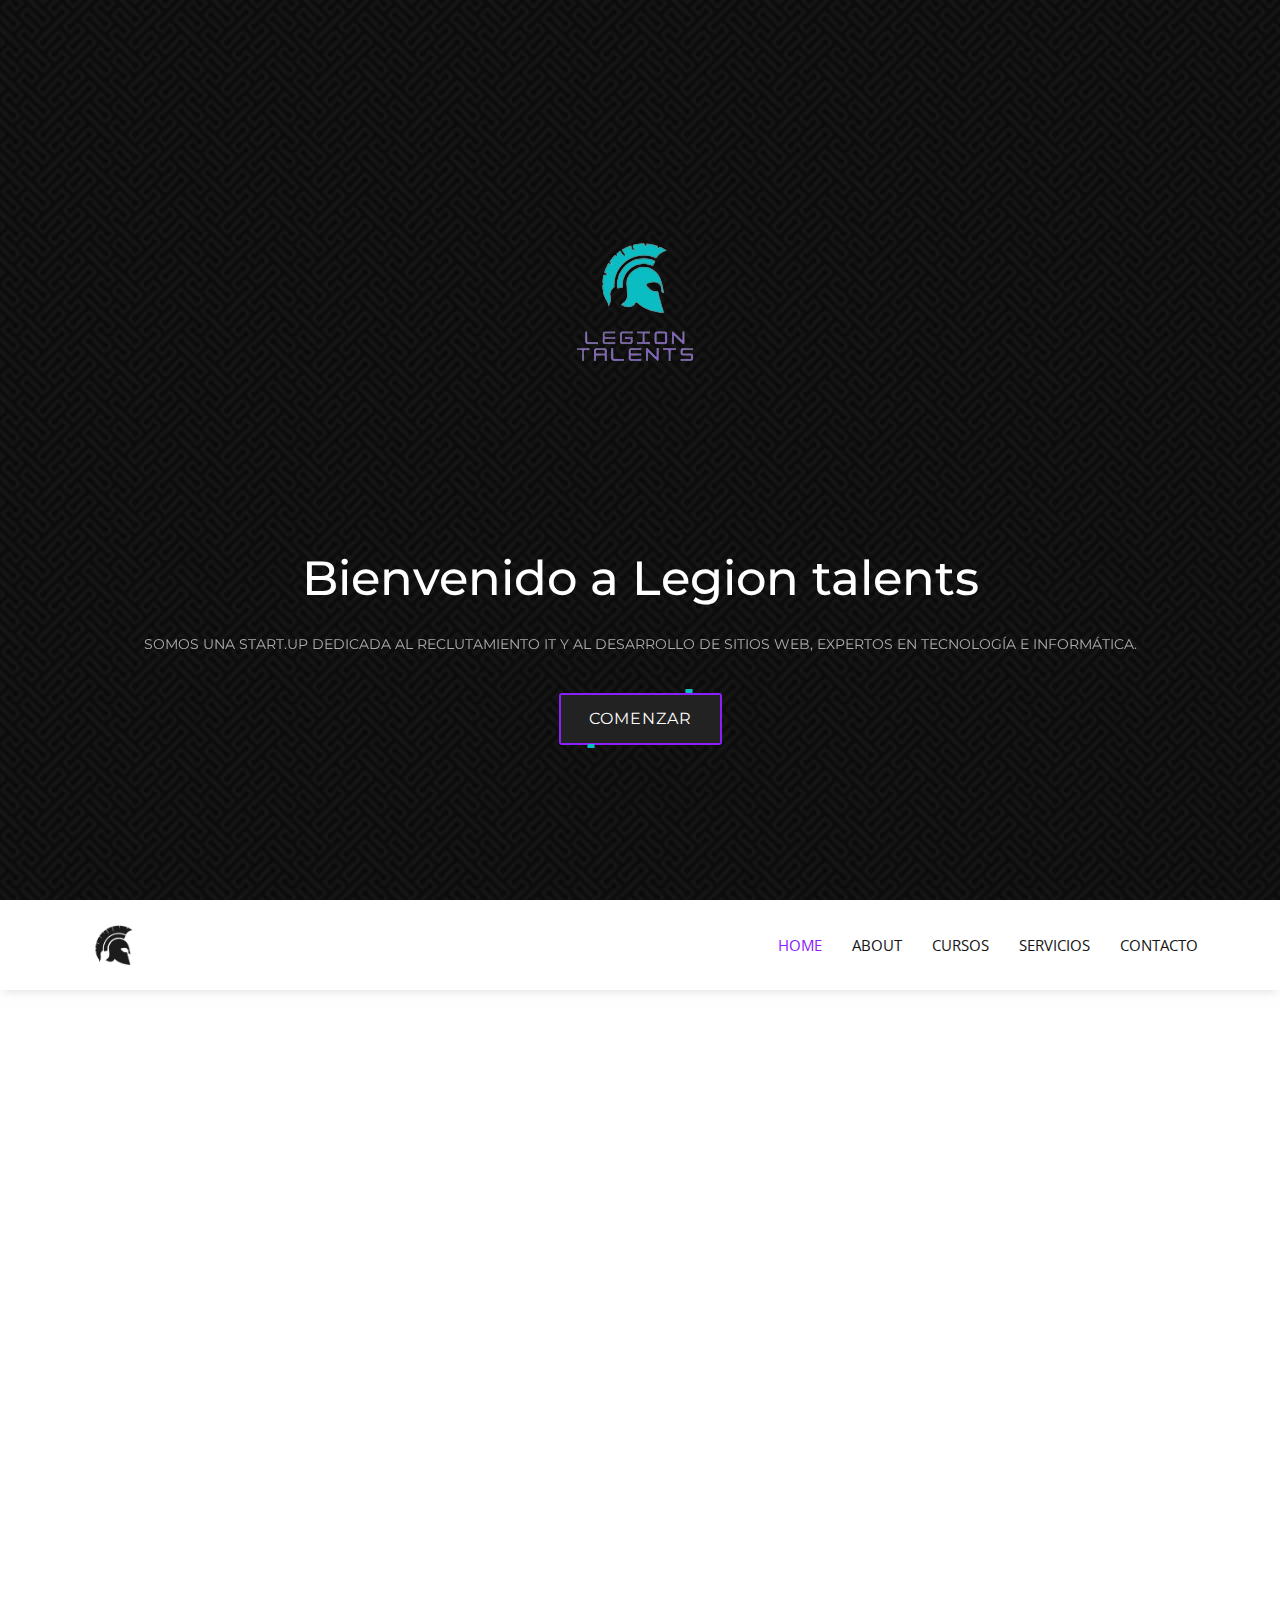
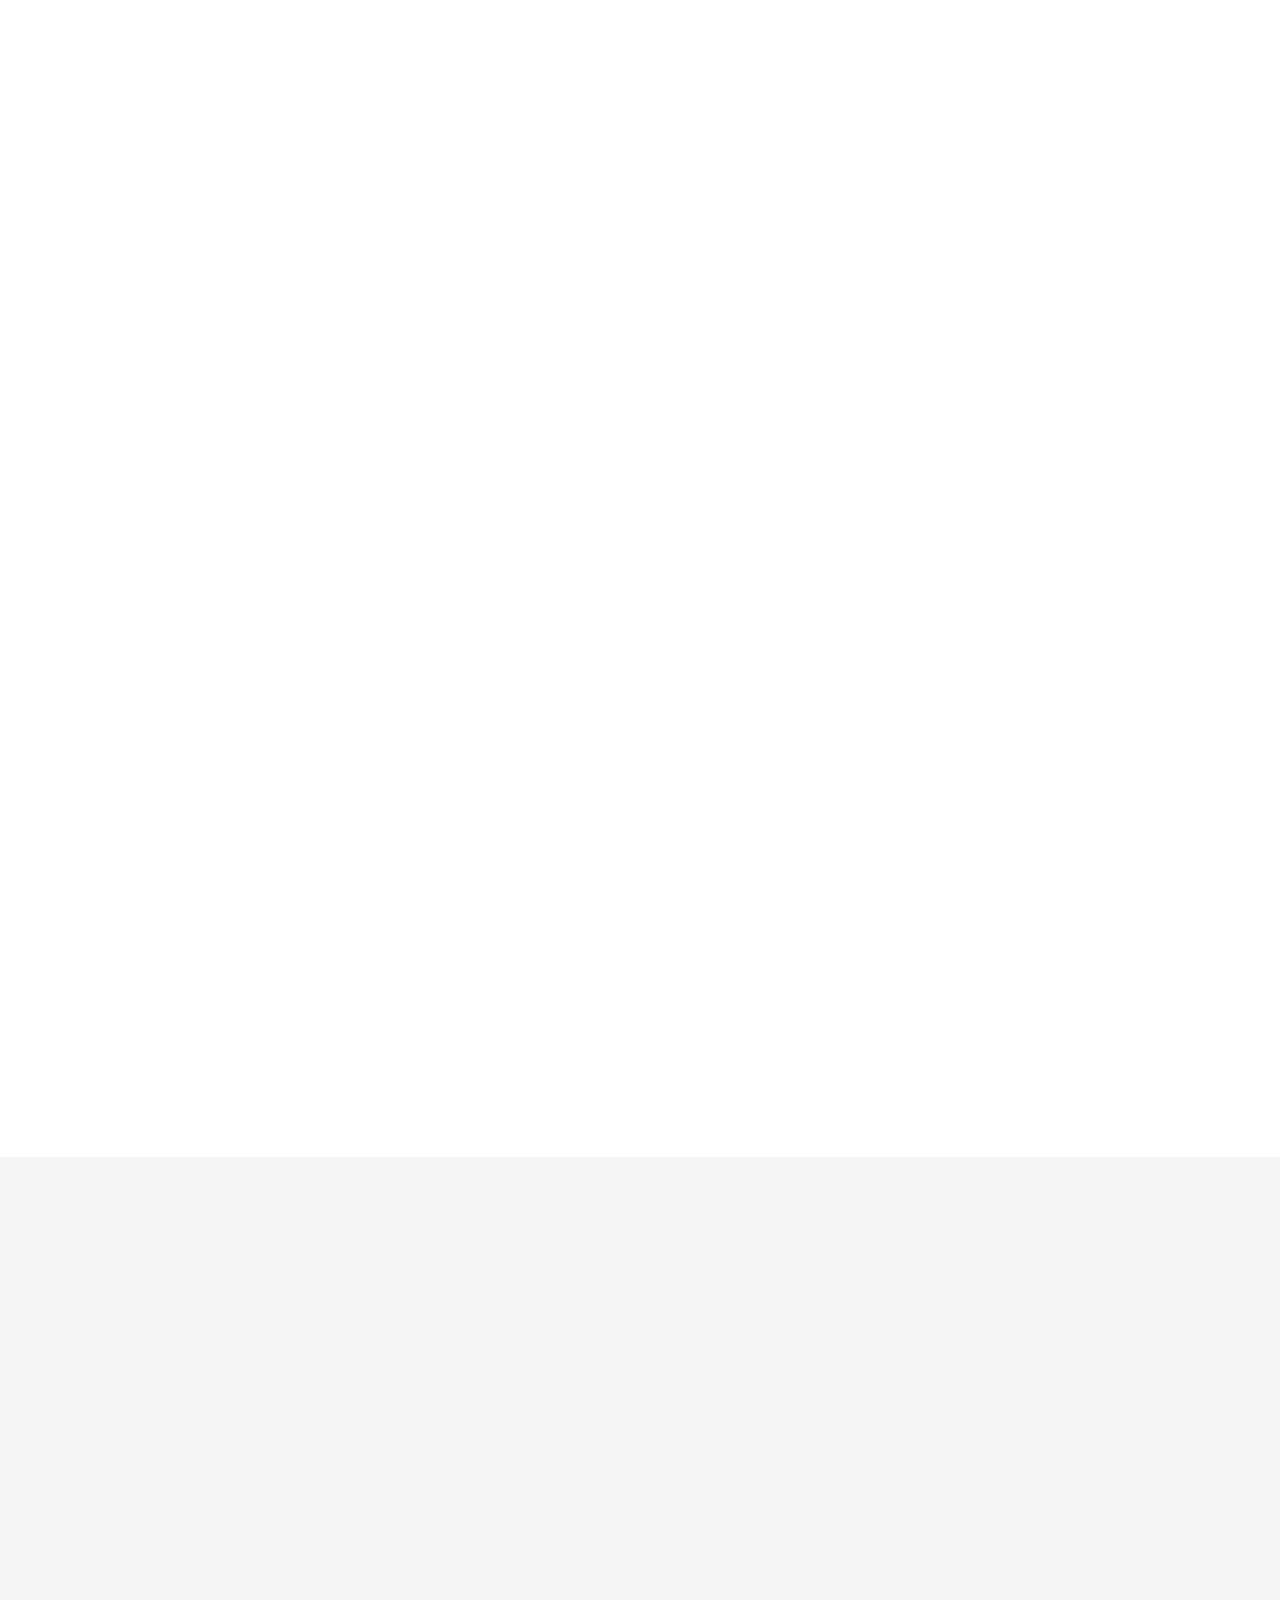
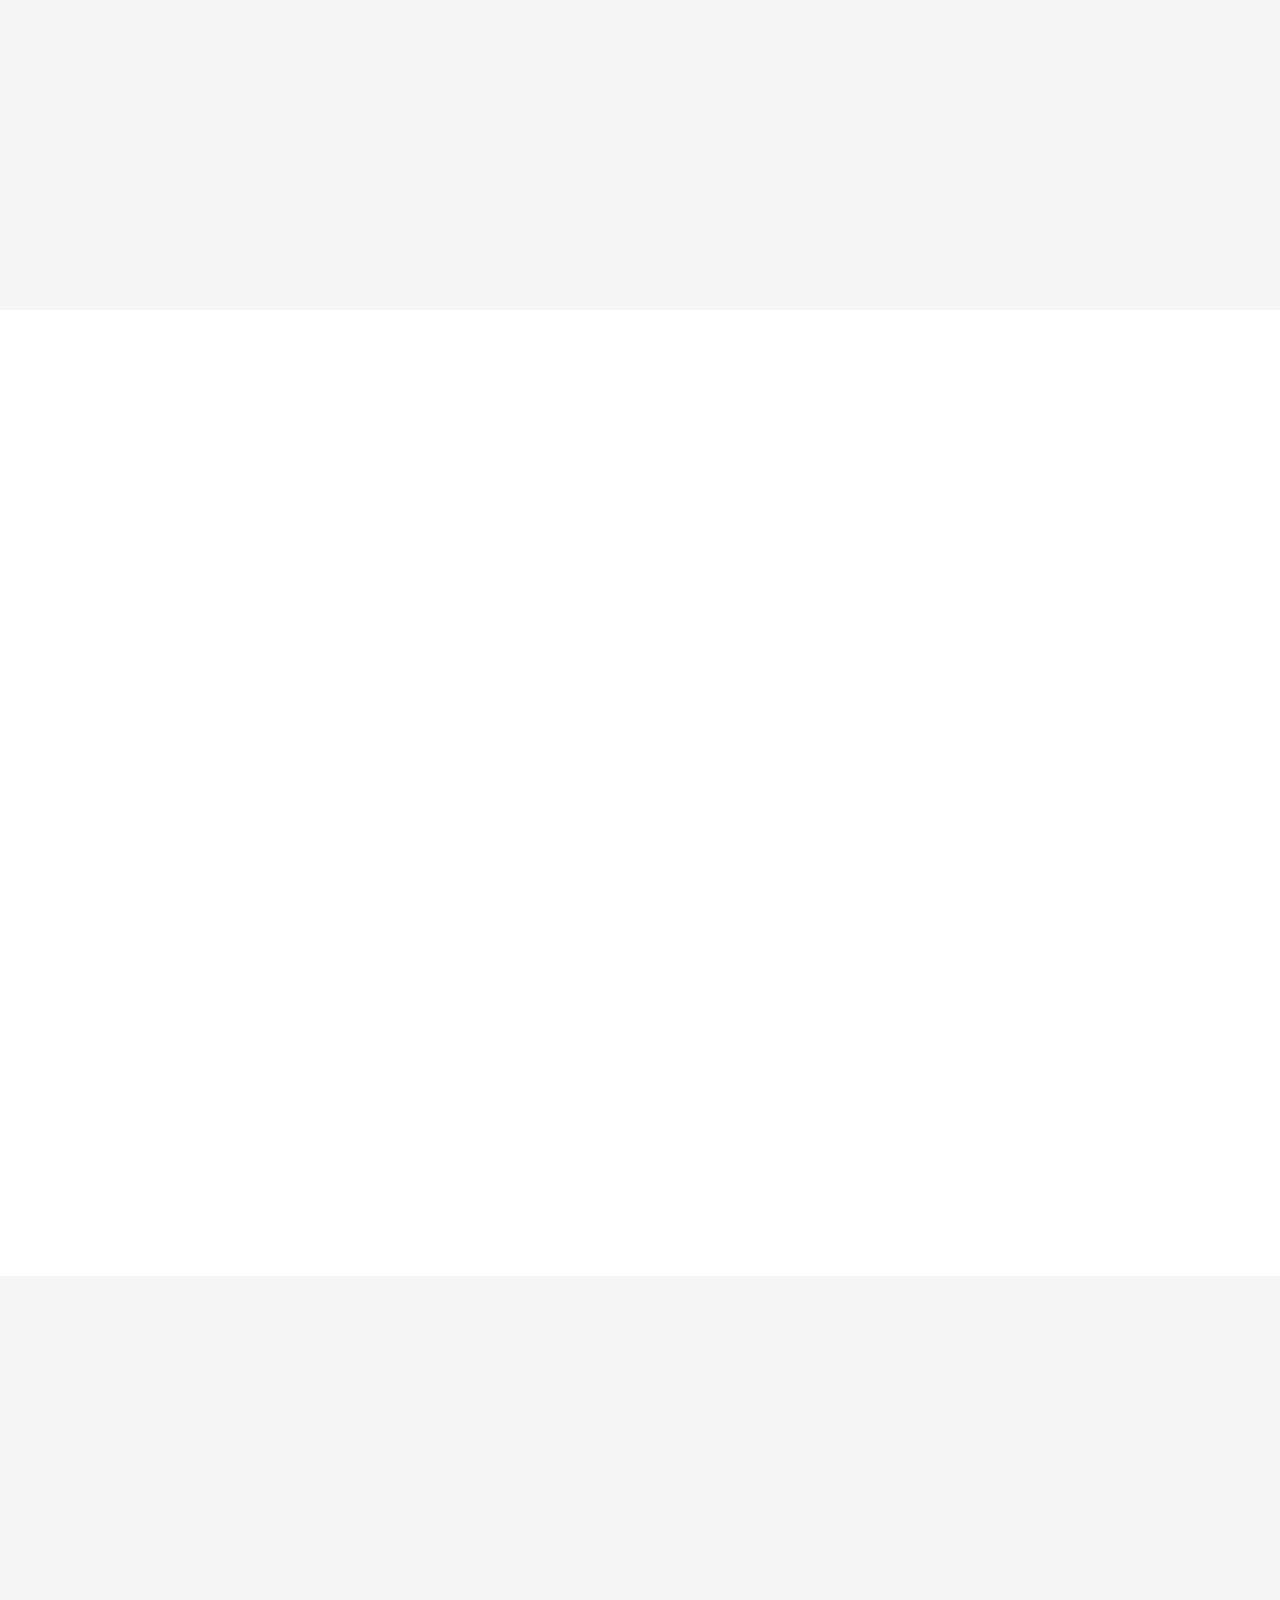
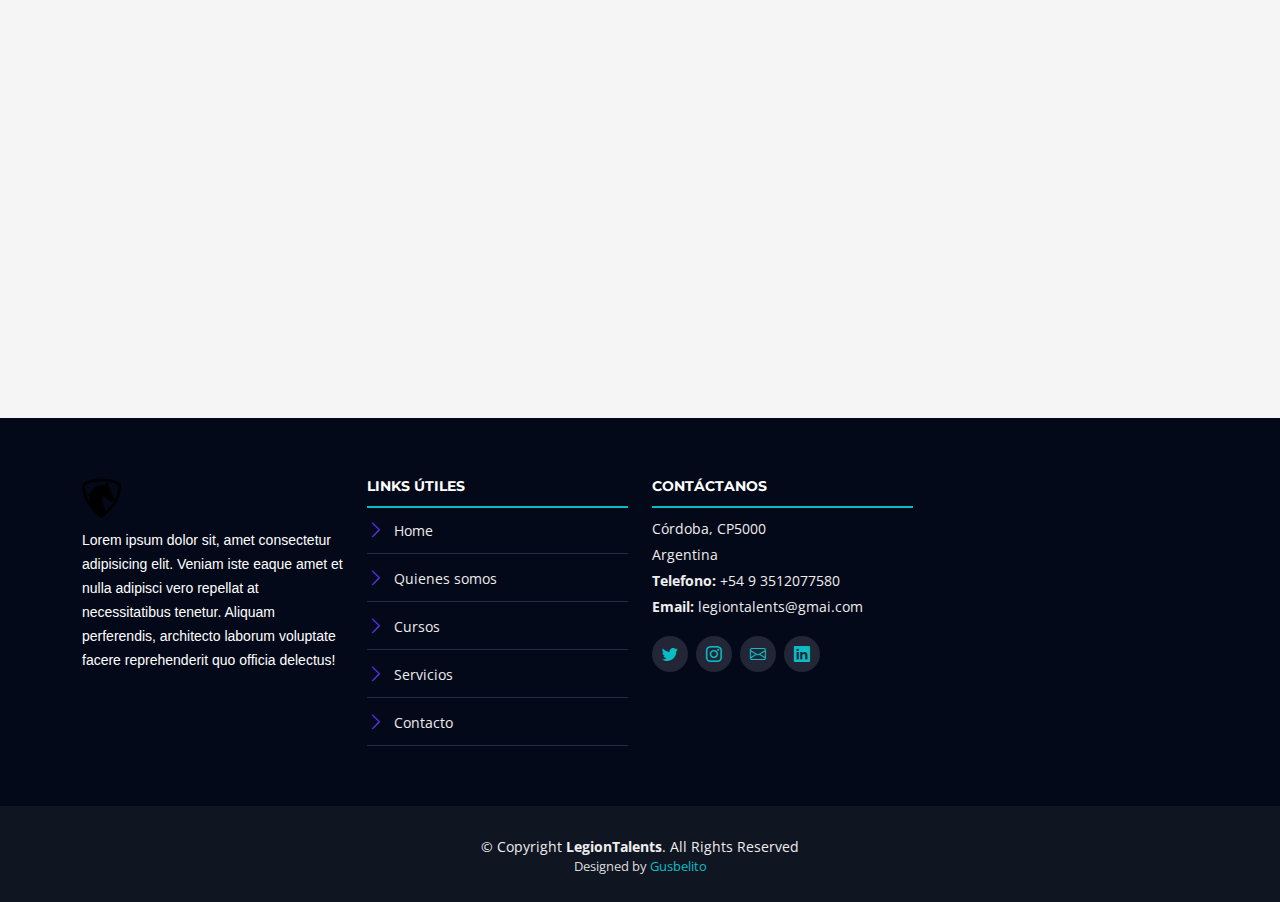
<file: index.html>
<!DOCTYPE html>
<html lang="en">

<head>
  <meta charset="utf-8">
  <meta content="width=device-width, initial-scale=1.0" name="viewport">

  <title>Legion Talents</title>
  <meta content="" name="description">
  <meta content="" name="keywords">

  <!-- Favicons -->
  <link href="assets/img/favicon.png" rel="icon">
  <link href="assets/img/apple-touch-icon.png" rel="apple-touch-icon">

  <!-- Google Fonts -->
  <link
    href="https://fonts.googleapis.com/css?family=Open+Sans:300,300i,400,400i,600,600i,700,700i|Montserrat:300,300i,400,400i,500,500i,600,600i,700,700i|Poppins:300,300i,400,400i,500,500i,600,600i,700,700i"
    rel="stylesheet">

  <!-- Vendor CSS Files -->
  <link href="assets/vendor/aos/aos.css" rel="stylesheet">
  <link href="assets/vendor/bootstrap/css/bootstrap.min.css" rel="stylesheet">
  <link href="assets/vendor/bootstrap-icons/bootstrap-icons.css" rel="stylesheet">
  <link href="assets/vendor/boxicons/css/boxicons.min.css" rel="stylesheet">
  <link href="assets/vendor/glightbox/css/glightbox.min.css" rel="stylesheet">
  <link href="assets/vendor/swiper/swiper-bundle.min.css" rel="stylesheet">

  <!-- Template Main CSS File -->
  <link href="assets/css/style.css" rel="stylesheet">

</head>

<body>

  <!-- ======= Hero Section ======= -->
  <section id="hero">
    <div class="hero-container">
      <a href="index.html" class="hero-logo" data-aos="zoom-in"><img src="assets/img/Hero-section/legionLogo3.png"
          alt=""></a>
      <h1 data-aos="zoom-in">Bienvenido a Legion talents</h1>
      <h2 data-aos="fade-up">Somos una Start.up dedicada al reclutamiento IT y al Desarrollo de sitios web, expertos en
        Tecnología e
        informática.</h2>
      <a data-aos="fade-up" data-aos-delay="200" href="#about" class="btn-legion btn-get-started scrollto">
        <span>Comenzar</span><i></i></a>
    </div>
  </section><!-- End Hero -->

  <!-- ======= Header ======= -->
  <header id="header" class="d-flex align-items-center">
    <div class="container d-flex align-items-center justify-content-between">

      <div class="logo">
        <a href="index.html"><img src="assets/img//Hero-section/legionLogo4.png" alt="" class="img-fluid"></a>
      </div>

      <nav id="navbar" class="navbar">
        <ul>
          <li><a class="nav-link scrollto active" href="#hero">Home</a></li>
          <li><a class="nav-link scrollto" href="#about">About</a></li>
          <li><a class="nav-link scrollto" href="#services">Cursos</a></li>
          <li><a class="nav-link scrollto" href="#team">Servicios</a></li>
          <!-- <li><a class="nav-link scrollto" href="#pricing">Pricing</a></li> -->
          <li><a class="nav-link scrollto" href="#contact">Contacto</a></li>
        </ul>
        <i class="bi bi-list mobile-nav-toggle"></i>
      </nav><!-- .navbar -->

    </div>
  </header><!-- End Header -->

  <main id="main">

    <!-- ======= About Us Section ======= -->
    <section id="about" class="about">
      <div class="container">

        <div class="section-title" data-aos="fade-up">
          <h2>Quienes Somos</h2>
        </div>

        <div class="row">
          <div class="col-lg-6" data-aos="fade-right">
            <div class="image">
              <img src="assets/img/aboutus.jpeg" class="img-fluid" alt="">
            </div>
          </div>
          <div class="col-lg-6" data-aos="fade-left">
            <div class="content pt-4 pt-lg-0 pl-0 pl-lg-3 ">
              <h3>Somos la solucion a tus problemas</h3>
              <p class="fst-italic">
                Nos especializamos en headhunting de perfiles IT y tradicionales, teniendo una amplia experiencia en
                busquedas, ofreciendo un SLA de 72 hs para presentar postulantes a nuestros clientes.
              </p>
              <ul>
                <li><i></i>▸ Ullamco laboris nisi ut aliquip ex ea commodo
                  consequat.</li>
                <li><i></i>▸ Duis aute irure dolor in reprehenderit in
                  voluptate velit.</li>
                <li><i></i>▸ Ullamco laboris nisi ut aliquip ex ea commodo
                  consequat. Duis aute irure dolor in reprehenderit in voluptate trideta storacalaperda mastiro dolore
                  eu fugiat nulla pariatur.</li>
              </ul>
              <p>
                Ullamco laboris nisi ut aliquip ex ea commodo consequat. Duis aute irure dolor in reprehenderit in
                voluptate
                velit esse cillum dolore eu fugiat nulla pariatur. Excepteur sint occaecat cupidatat non proident, sunt
                in
                culpa qui officia deserunt mollit anim id est laborum
              </p>
            </div>
          </div>
        </div>

      </div>
    </section><!-- End About Us Section -->

    <!-- ======= Services Section ======= -->
    <section id="services" class="services">
      <div class="container">

        <div class="section-title" data-aos="fade-up">
          <h2>Servicios</h2>
          <p>Nuestros principales servicios son:</p>
        </div>

        <div class="row">
          <div class="col-lg-6 order-2 order-lg-1">
            <div class="icon-box mt-5 mt-lg-0" data-aos="fade-up">
              <i class="bx bx-receipt bx-lightblue"></i>
              <h4>Headhunting de perfiles</h4>
              <p>Consequuntur sunt aut quasi enim aliquam quae harum pariatur laboris nisi ut aliquip</p>
            </div>
            <div class="icon-box mt-5" data-aos="fade-up" data-aos-delay="100">
              <i class="bx bx-cube-alt bx-lightblue"></i>
              <h4>Software Factory</h4>
              <p>Excepteur sint occaecat cupidatat non proident, sunt in culpa qui officia deserunt</p>
            </div>
            <div class="icon-box mt-5" data-aos="fade-up" data-aos-delay="200">
              <i class="bx bx-images bx-lightblue"></i>
              <h4>Revision y Armado de cv</h4>
              <p>Aut suscipit aut cum nemo deleniti aut omnis. Doloribus ut maiores omnis facere</p>
            </div>
            <div class="icon-box mt-5" data-aos="fade-up" data-aos-delay="300">
              <i class="bx bx-shield bx-lightblue"></i>
              <h4>Cursos</h4>
              <p>Expedita veritatis consequuntur nihil tempore laudantium vitae denat pacta</p>
            </div>
          </div>
          <div class="image col-lg-6 order-1 order-lg-2" style='background-image: url("assets/img/fondo.jpeg");'
            data-aos="fade-left" data-aos-delay="100"></div>
        </div>

      </div>
    </section><!-- End Services Section -->

    <!-- ======= Featured Section ======= -->
    <section id="featured" class="featured">
      <div class="container">

        <div class="row">
          <div class="col-lg-6" data-aos="fade-right">
            <div class="tab-content">
              <div class="tab-pane active show" id="tab-1">
              </div>
              <div class="tab-pane" id="tab-2">
                <figure>
                  <img src="assets/img/featured-2.png" alt="" class="img-fluid">
                </figure>
              </div>
              <div class="tab-pane" id="tab-3">
                <figure>
                  <img src="assets/img/featured-3.png" alt="" class="img-fluid">
                </figure>
              </div>
              <div class="tab-pane" id="tab-4">
                <figure>
                  <img src="assets/img/featured-4.png" alt="" class="img-fluid">
                </figure>
              </div>
            </div>
          </div>
        </div>

      </div>
    </section><!-- End Featured Section -->

    <!-- ======= Why Us Section ======= -->
    <section id="why-us" class="why-us">
      <div class="container-fluid">

        <div class="row">

          <div class="col-lg-7 order-2 order-lg-1 d-flex flex-column justify-content-center align-items-stretch">

            <div class="content" data-aos="fade-up">
              <h3><strong>¿Por qué elegirnos?</strong> <br>
                Nemo accusantium ad corporis
                maxime
                atque officia.</h3>
              <p>
                Lorem ipsum dolor sit amet, consectetur adipiscing elit, sed do eiusmod tempor incididunt ut labore et
                dolore magna aliqua. Duis aute irure dolor in reprehenderit
              </p>
            </div>

            <div class="accordion-list">
              <ul>
                <li data-aos="fade-up" data-aos-delay="100">
                  <a data-bs-toggle="collapse" class="collapse" data-bs-target="#accordion-list-1"><span
                      class="item-lightblue">01</span> Lorem ipsum dolor sit amet, consectetur adipiscing elit, <i
                      class="bx bx-chevron-down icon-show"></i><i class="bx bx-chevron-up icon-close"></i></a>
                  <div id="accordion-list-1" class="collapse show" data-bs-parent=".accordion-list">
                    <p>
                      Lorem ipsum dolor sit amet consectetur, adipisicing elit. Amet placeat libero fuga rem laboriosam
                      itaque quia dicta optio, minus quod saepe eius beatae animi delectus eum in perferendis numquam
                      enim.
                    </p>
                  </div>
                </li>

                <li data-aos="fade-up" data-aos-delay="200">
                  <a data-bs-toggle="collapse" data-bs-target="#accordion-list-2" class="collapsed"><span
                      class="item-lightblue">02</span> Lorem ipsum dolor sit amet, consectetur adipiscing elit, <i
                      class="bx bx-chevron-down icon-show"></i><i class="bx bx-chevron-up icon-close"></i></a>
                  <div id="accordion-list-2" class="collapse" data-bs-parent=".accordion-list">
                    <p>
                      Lorem ipsum dolor, sit amet consectetur adipisicing elit. Illum laboriosam nobis tempore vitae cum
                      magni sed cupiditate! Illum a voluptatibus sunt, reiciendis debitis at nihil? Perferendis labore
                      non minima est.
                    </p>
                  </div>
                </li>

                <li data-aos="fade-up" data-aos-delay="300">
                  <a data-bs-toggle="collapse" data-bs-target="#accordion-list-3" class="collapsed"><span
                      class="item-lightblue">03</span> Lorem ipsum dolor sit amet, consectetur adipiscing elit, <i
                      class="bx bx-chevron-down icon-show"></i><i class="bx bx-chevron-up icon-close"></i></a>
                  <div id="accordion-list-3" class="collapse" data-bs-parent=".accordion-list">
                    <p>
                      Lorem ipsum dolor sit amet consectetur adipisicing elit. Odio debitis sint atque dignissimos
                      mollitia hic veritatis nihil dolorum cumque temporibus minus possimus, nobis ad assumenda
                      corporis? Repellat consequuntur ratione quibusdam!
                    </p>
                  </div>
                </li>

              </ul>
            </div>

          </div>

          <div class="col-lg-5 order-1 order-lg-2 align-items-stretch video-box"
            style='background-image: url("assets/img/legion-logo2.jpeg");' data-aos="zoom-in">
            <a href="https://www.youtube.com/watch?v=CIG5gBEKe1Y" class="venobox play-btn mb-4" data-vbtype="video"
              data-autoplay="true"></a>
          </div>

        </div>

      </div>
    </section><!-- End Why Us Section -->

    <!-- ======= Team Section ======= -->
    <section id="team" class="team">
      <div class="container">

        <div class="section-title" data-aos="fade-up">
          <h2>Team</h2>
          <p>Magnam dolores commodi suscipit eius consequatur ex aliquid fuga eum quidem</p>
        </div>

        <div class="row">

          <div class="col-lg-6 col-md-6 d-flex align-items-stretch">
            <div class="member" data-aos="zoom-in">
              <div class="member-img">
                <img src="assets/img/team/CEO.jpg" class="img-fluid" alt="">
                <div class="social">
                  <a href=""><i class="bi bi-twitter"></i></a>
                  <a href=""><i class="bi bi-facebook"></i></a>
                  <a href=""><i class="bi bi-instagram"></i></a>
                  <a href=""><i class="bi bi-linkedin"></i></a>
                </div>
              </div>
              <div class="member-info">
                <h4>Ignacio Porro</h4>
                <h6>CEO</h6>
                <p>Lorem ipsum dolor sit amet, consectetur adipisicing elit. Repellendus, culpa voluptatibus at aut qui
                  adipisci voluptatem velit obcaecati. Minima nobis dolores cumque sed iure! Ratione esse quae iste
                  nihil dignissimos.</p>
              </div>
            </div>
          </div>

          <div class="col-lg-6 col-md-6 d-flex align-items-stretch">
            <div class="member" data-aos="zoom-in" data-aos-delay="100">
              <div class="member-img">
                <img src="assets/img/team/CTO.jpg" class="img-fluid" alt="">
                <div class="social">
                  <a href=""><i class="bi bi-twitter"></i></a>
                  <a href=""><i class="bi bi-facebook"></i></a>
                  <a href=""><i class="bi bi-instagram"></i></a>
                  <a href=""><i class="bi bi-linkedin"></i></a>
                </div>
              </div>
              <div class="member-info">
                <h4>Agustin Bellini</h4>
                <h6>CTO</h6>
                <p>Lorem ipsum dolor sit amet consectetur adipisicing elit. Adipisci molestias quis culpa ex, rerum
                  maiores quasi facilis doloribus quo consequatur consequuntur magni, quod, rem esse iusto quisquam.
                  Temporibus, omnis non?</p>
              </div>
            </div>
          </div>

          <!-- <div class="col-lg-4 col-md-6 d-flex align-items-stretch">
            <div class="member" data-aos="zoom-in" data-aos-delay="200">
              <div class="member-img">
                <img src="assets/img/team/CEO.jpg" class="img-fluid" alt="">
                <div class="social">
                  <a href=""><i class="bi bi-twitter"></i></a>
                  <a href=""><i class="bi bi-facebook"></i></a>
                  <a href=""><i class="bi bi-instagram"></i></a>
                  <a href=""><i class="bi bi-linkedin"></i></a>
                </div>
              </div>
              <div class="member-info">
                <h4>Tomi Matiz</h4>
                <span>CMO</span>
                <p>Lorem ipsum dolor sit, amet consectetur adipisicing elit. Eveniet est fugit et dolorem pariatur culpa
                  repellendus aliquam earum odit molestiae nulla inventore aspernatur cupiditate vel eligendi
                  architecto, numquam quas porro?</p>
              </div>
            </div>
          </div> -->

        </div>

      </div>
    </section><!-- End Team Section -->

    <!-- ======= Contact Section ======= -->
    <section id="contact" class="section-bg">

      <div class="container" data-aos="fade-up">

        <div class="section-header">
          <h2>Contacto</h2>
          <p>Disponemos de distintos canales de comunicacion</p>
        </div>

        <div class="row contact-info">

          <div class="col-md-4">
            <div class="contact-address">
              <i class="bi bi-geo-alt"></i>
              <h3>Linkedin</h3>
              <p><a href="https://www.linkedin.com/company/legion-talents/?original_referer=" target="_blank">Legion
                  Talents</a></p>
            </div>
          </div>

          <div class="col-md-4">
            <div class="contact-phone">
              <i class="bi bi-phone"></i>
              <h3>Numero telefonico</h3>
              <p><a href="https://wa.me/5493512077580" target="_blank">+54 9 3512077580</a></p>
            </div>
          </div>

          <div class="col-md-4">
            <div class="contact-email">
              <i class="bi bi-envelope"></i>
              <h3>Email</h3>
              <p><a href="mailto:legiontalents@gmail.com" target="_blank">legiontalents@gmail.com</a></p>
            </div>
          </div>

        </div>

        <div class="form">
          <form action="forms/contact.php" method="post" role="form" class="php-email-form">
            <div class="row">
              <div class="form-group col-md-6">
                <input type="text" name="name" class="form-control" id="name" placeholder="Nombre y Apellido" required>
              </div>
              <div class="form-group col-md-6 mt-3 mt-md-0">
                <input type="email" class="form-control" name="email" id="email" placeholder="Correo electronico"
                  required>
              </div>
            </div>
            <div class="form-group mt-3">
              <input type="text" class="form-control" name="subject" id="subject" placeholder="Asunto" required>
            </div>
            <div class="form-group mt-3">
              <textarea class="form-control" name="message" rows="5" placeholder="Mensaje" required></textarea>
            </div>
            <div class="my-3">
              <div class="loading">Cargando...</div>
              <div class="error-message"></div>
              <div class="sent-message">Tu mensaje ha sido enviado. ¡Muchas gracias, pronto te estaremos respondiendo!
              </div>
            </div>
            <button class="learn-more">
              <span class="circle" aria-hidden="true">
                <span class="icon arrow"></span>
              </span>
              <span class="button-text">Enviar</span>
            </button>
          </form>
        </div>

      </div>
    </section><!-- End Contact Section -->

  </main><!-- End #main -->

  <!-- ======= Footer ======= -->
  <footer id="footer">
    <div class="footer-top">
      <div class="container">
        <div class="row">

          <div class="col-lg-3 col-md-6 footer-info">
            <img src="assets/img/logo.png" alt="TheEvenet">
            <p>Lorem ipsum dolor sit, amet consectetur adipisicing elit. Veniam iste eaque amet et nulla adipisci vero
              repellat at necessitatibus tenetur. Aliquam perferendis, architecto laborum voluptate facere reprehenderit
              quo officia delectus!</p>
          </div>

          <div class="col-lg-3 col-md-6 footer-links">
            <h4>Links útiles</h4>
            <ul>
              <li><i class="bi bi-chevron-right"></i> <a href="#">Home</a></li>
              <li><i class="bi bi-chevron-right"></i> <a href="#">Quienes somos</a></li>
              <li><i class="bi bi-chevron-right"></i> <a href="#">Cursos</a></li>
              <li><i class="bi bi-chevron-right"></i> <a href="#">Servicios</a></li>
              <li><i class="bi bi-chevron-right"></i> <a href="#">Contacto</a></li>
            </ul>
          </div>

          <!-- <div class="col-lg-3 col-md-6 footer-links">
            <h4>Useful Links</h4>
            <ul>
              <li><i class="bi bi-chevron-right"></i> <a href="#">Home</a></li>
              <li><i class="bi bi-chevron-right"></i> <a href="#">About us</a></li>
              <li><i class="bi bi-chevron-right"></i> <a href="#">Services</a></li>
              <li><i class="bi bi-chevron-right"></i> <a href="#">Terms of service</a></li>
              <li><i class="bi bi-chevron-right"></i> <a href="#">Privacy policy</a></li>
            </ul>
          </div> -->

          <div class="col-lg-3 col-md-6 footer-contact">
            <h4>Contáctanos</h4>
            <p>
              Córdoba, CP5000<br>
              Argentina <br>
              <strong>Telefono:</strong> +54 9 3512077580<br>
              <strong>Email:</strong> legiontalents@gmai.com<br>
            </p>

            <div class="social-links">
              <a href="#" class="twitter"><i class="bi bi-twitter"></i></a>
              <!-- <a href="#" class="facebook"><i class="bi bi-facebook"></i></a> -->
              <a href="#" class="instagram"><i class="bi bi-instagram"></i></a>
              <a href="#" class="google-plus"><i class="bi bi-envelope"></i></a>
              <a href="#" class="linkedin"><i class="bi bi-linkedin"></i></a>
            </div>

          </div>

        </div>
      </div>
    </div>

    <div class="container">
      <div class="copyright">
        &copy; Copyright <strong>LegionTalents</strong>. All Rights Reserved
      </div>
      <div class="credits">
        Designed by <a href="https://www.linkedin.com/in/agustinbelliniit/">Gusbelito</a>
      </div>
    </div>
  </footer><!-- End  Footer -->

  <a href="#" class="back-to-top d-flex align-items-center justify-content-center"><i
      class="bi bi-arrow-up-short"></i></a>

  <!-- Vendor JS Files -->
  <script src="assets/vendor/aos/aos.js"></script>
  <script src="assets/vendor/bootstrap/js/bootstrap.bundle.min.js"></script>
  <script src="assets/vendor/glightbox/js/glightbox.min.js"></script>
  <script src="assets/vendor/isotope-layout/isotope.pkgd.min.js"></script>
  <script src="assets/vendor/swiper/swiper-bundle.min.js"></script>
  <script src="assets/vendor/php-email-form/validate.js"></script>

  <!-- Template Main JS File -->
  <script src="assets/js/main.js"></script>

</body>

</html>
</file>
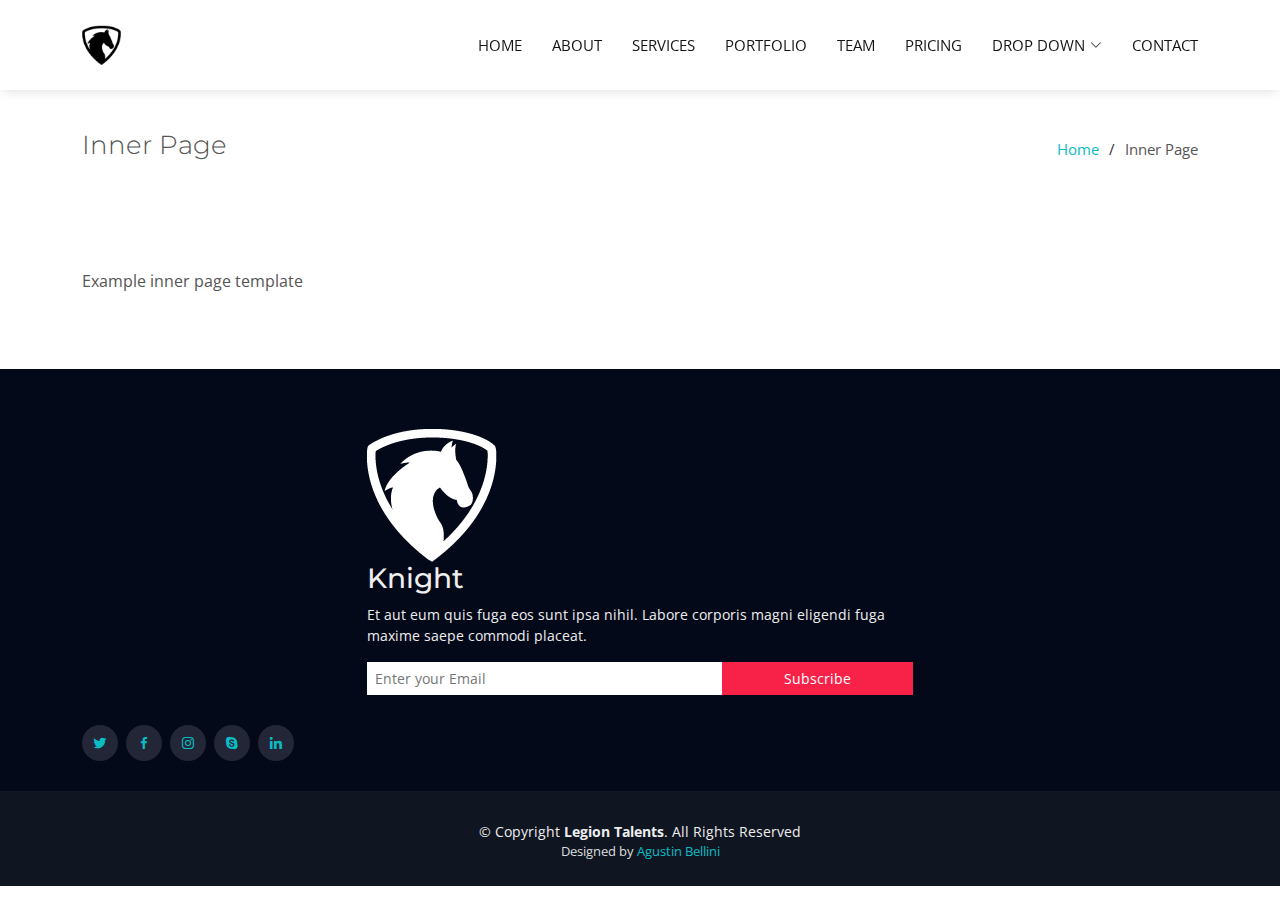
<file: inner-page.html>
<!DOCTYPE html>
<html lang="en">

<head>
  <meta charset="utf-8">
  <meta content="width=device-width, initial-scale=1.0" name="viewport">

  <title>Inner Page - Knight Bootstrap Template</title>
  <meta content="" name="description">
  <meta content="" name="keywords">

  <!-- Favicons -->
  <link href="assets/img/favicon.png" rel="icon">
  <link href="assets/img/apple-touch-icon.png" rel="apple-touch-icon">

  <!-- Google Fonts -->
  <link
    href="https://fonts.googleapis.com/css?family=Open+Sans:300,300i,400,400i,600,600i,700,700i|Montserrat:300,300i,400,400i,500,500i,600,600i,700,700i|Poppins:300,300i,400,400i,500,500i,600,600i,700,700i"
    rel="stylesheet">

  <!-- Vendor CSS Files -->
  <link href="assets/vendor/aos/aos.css" rel="stylesheet">
  <link href="assets/vendor/bootstrap/css/bootstrap.min.css" rel="stylesheet">
  <link href="assets/vendor/bootstrap-icons/bootstrap-icons.css" rel="stylesheet">
  <link href="assets/vendor/boxicons/css/boxicons.min.css" rel="stylesheet">
  <link href="assets/vendor/glightbox/css/glightbox.min.css" rel="stylesheet">
  <link href="assets/vendor/swiper/swiper-bundle.min.css" rel="stylesheet">

  <!-- Template Main CSS File -->
  <link href="assets/css/style.css" rel="stylesheet">

</head>

<body>

  <!-- ======= Header ======= -->
  <header id="header" class="d-flex align-items-center">
    <div class="container d-flex align-items-center justify-content-between">

      <div class="logo">
        <a href="index.html"><img src="assets/img/logo.png" alt="" class="img-fluid"></a>
      </div>

      <nav id="navbar" class="navbar">
        <ul>
          <li><a class="nav-link scrollto " href="#hero">Home</a></li>
          <li><a class="nav-link scrollto" href="#about">About</a></li>
          <li><a class="nav-link scrollto" href="#services">Services</a></li>
          <li><a class="nav-link scrollto " href="#portfolio">Portfolio</a></li>
          <li><a class="nav-link scrollto" href="#team">Team</a></li>
          <li><a class="nav-link scrollto" href="#pricing">Pricing</a></li>
          <li class="dropdown"><a href="#"><span>Drop Down</span> <i class="bi bi-chevron-down"></i></a>
            <ul>
              <li><a href="#">Drop Down 1</a></li>
              <li class="dropdown"><a href="#"><span>Deep Drop Down</span> <i class="bi bi-chevron-right"></i></a>
                <ul>
                  <li><a href="#">Deep Drop Down 1</a></li>
                  <li><a href="#">Deep Drop Down 2</a></li>
                  <li><a href="#">Deep Drop Down 3</a></li>
                  <li><a href="#">Deep Drop Down 4</a></li>
                  <li><a href="#">Deep Drop Down 5</a></li>
                </ul>
              </li>
              <li><a href="#">Drop Down 2</a></li>
              <li><a href="#">Drop Down 3</a></li>
              <li><a href="#">Drop Down 4</a></li>
            </ul>
          </li>
          <li><a class="nav-link scrollto" href="#contact">Contact</a></li>
        </ul>
        <i class="bi bi-list mobile-nav-toggle"></i>
      </nav><!-- .navbar -->

    </div>
  </header><!-- End Header -->

  <main id="main">

    <!-- ======= Breadcrumbs ======= -->
    <section class="breadcrumbs">
      <div class="container">

        <div class="d-flex justify-content-between align-items-center">
          <h2>Inner Page</h2>
          <ol>
            <li><a href="index.html">Home</a></li>
            <li>Inner Page</li>
          </ol>
        </div>

      </div>
    </section><!-- End Breadcrumbs -->

    <section class="inner-page">
      <div class="container">
        <p>
          Example inner page template
        </p>
      </div>
    </section>

  </main><!-- End #main -->

  <!-- ======= Footer ======= -->
  <footer id="footer">

    <div class="footer-top">

      <div class="container">

        <div class="row justify-content-center">
          <div class="col-lg-6">
            <a href="#header" class="scrollto footer-logo"><img src="assets/img/hero-logo.png" alt=""></a>
            <h3>Knight</h3>
            <p>Et aut eum quis fuga eos sunt ipsa nihil. Labore corporis magni eligendi fuga maxime saepe commodi
              placeat.</p>
          </div>
        </div>

        <div class="row footer-newsletter justify-content-center">
          <div class="col-lg-6">
            <form action="" method="post">
              <input type="email" name="email" placeholder="Enter your Email"><input type="submit" value="Subscribe">
            </form>
          </div>
        </div>

        <div class="social-links">
          <a href="#" class="twitter"><i class="bx bxl-twitter"></i></a>
          <a href="#" class="facebook"><i class="bx bxl-facebook"></i></a>
          <a href="#" class="instagram"><i class="bx bxl-instagram"></i></a>
          <a href="#" class="google-plus"><i class="bx bxl-skype"></i></a>
          <a href="#" class="linkedin"><i class="bx bxl-linkedin"></i></a>
        </div>

      </div>
    </div>

    <div class="container footer-bottom clearfix">
      <div class="copyright">
        &copy; Copyright <strong><span>Legion Talents</span></strong>. All Rights Reserved
      </div>
      <div class="credits">

        Designed by <a href="#">Agustin Bellini</a>
      </div>
    </div>
  </footer><!-- End Footer -->

  <a href="#" class="back-to-top d-flex align-items-center justify-content-center"><i
      class="bi bi-arrow-up-short"></i></a>

  <!-- Vendor JS Files -->
  <script src="assets/vendor/aos/aos.js"></script>
  <script src="assets/vendor/bootstrap/js/bootstrap.bundle.min.js"></script>
  <script src="assets/vendor/glightbox/js/glightbox.min.js"></script>
  <script src="assets/vendor/isotope-layout/isotope.pkgd.min.js"></script>
  <script src="assets/vendor/swiper/swiper-bundle.min.js"></script>
  <script src="assets/vendor/php-email-form/validate.js"></script>

  <!-- Template Main JS File -->
  <script src="assets/js/main.js"></script>

</body>

</html>
</file>
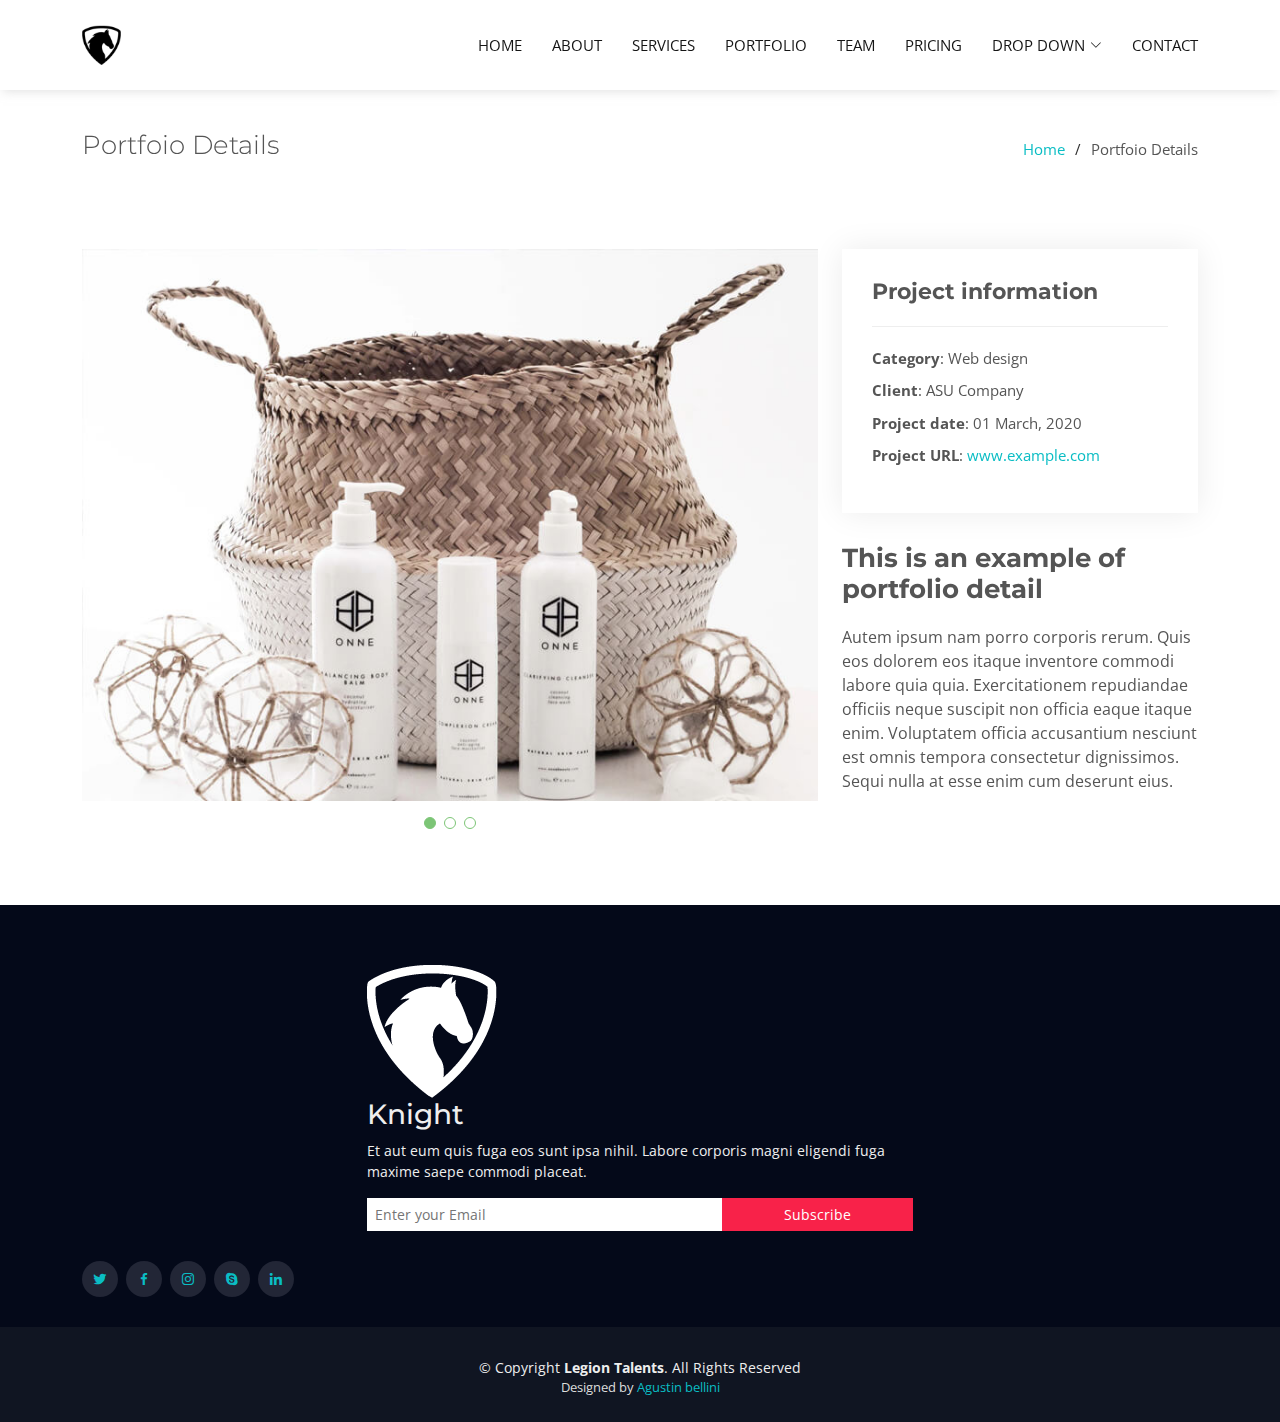
<file: portfolio-details.html>
<!DOCTYPE html>
<html lang="en">

<head>
  <meta charset="utf-8">
  <meta content="width=device-width, initial-scale=1.0" name="viewport">

  <title>Legion Talents</title>
  <meta content="" name="description">
  <meta content="" name="keywords">

  <!-- Favicons -->
  <link href="assets/img/favicon.png" rel="icon">
  <link href="assets/img/apple-touch-icon.png" rel="apple-touch-icon">

  <!-- Google Fonts -->
  <link
    href="https://fonts.googleapis.com/css?family=Open+Sans:300,300i,400,400i,600,600i,700,700i|Montserrat:300,300i,400,400i,500,500i,600,600i,700,700i|Poppins:300,300i,400,400i,500,500i,600,600i,700,700i"
    rel="stylesheet">

  <!-- Vendor CSS Files -->
  <link href="assets/vendor/aos/aos.css" rel="stylesheet">
  <link href="assets/vendor/bootstrap/css/bootstrap.min.css" rel="stylesheet">
  <link href="assets/vendor/bootstrap-icons/bootstrap-icons.css" rel="stylesheet">
  <link href="assets/vendor/boxicons/css/boxicons.min.css" rel="stylesheet">
  <link href="assets/vendor/glightbox/css/glightbox.min.css" rel="stylesheet">
  <link href="assets/vendor/swiper/swiper-bundle.min.css" rel="stylesheet">

  <!-- Template Main CSS File -->
  <link href="assets/css/style.css" rel="stylesheet">

</head>

<body>

  <!-- ======= Header ======= -->
  <header id="header" class="d-flex align-items-center">
    <div class="container d-flex align-items-center justify-content-between">

      <div class="logo">
        <a href="index.html"><img src="assets/img/logo.png" alt="" class="img-fluid"></a>
      </div>

      <nav id="navbar" class="navbar">
        <ul>
          <li><a class="nav-link scrollto " href="#hero">Home</a></li>
          <li><a class="nav-link scrollto" href="#about">About</a></li>
          <li><a class="nav-link scrollto" href="#services">Services</a></li>
          <li><a class="nav-link scrollto " href="#portfolio">Portfolio</a></li>
          <li><a class="nav-link scrollto" href="#team">Team</a></li>
          <li><a class="nav-link scrollto" href="#pricing">Pricing</a></li>
          <li class="dropdown"><a href="#"><span>Drop Down</span> <i class="bi bi-chevron-down"></i></a>
            <ul>
              <li><a href="#">Drop Down 1</a></li>
              <li class="dropdown"><a href="#"><span>Deep Drop Down</span> <i class="bi bi-chevron-right"></i></a>
                <ul>
                  <li><a href="#">Deep Drop Down 1</a></li>
                  <li><a href="#">Deep Drop Down 2</a></li>
                  <li><a href="#">Deep Drop Down 3</a></li>
                  <li><a href="#">Deep Drop Down 4</a></li>
                  <li><a href="#">Deep Drop Down 5</a></li>
                </ul>
              </li>
              <li><a href="#">Drop Down 2</a></li>
              <li><a href="#">Drop Down 3</a></li>
              <li><a href="#">Drop Down 4</a></li>
            </ul>
          </li>
          <li><a class="nav-link scrollto" href="#contact">Contact</a></li>
        </ul>
        <i class="bi bi-list mobile-nav-toggle"></i>
      </nav><!-- .navbar -->

    </div>
  </header><!-- End Header -->

  <main id="main" data-aos="fade-up">

    <!-- ======= Breadcrumbs ======= -->
    <section id="breadcrumbs" class="breadcrumbs">
      <div class="container">

        <div class="d-flex justify-content-between align-items-center">
          <h2>Portfoio Details</h2>
          <ol>
            <li><a href="index.html">Home</a></li>
            <li>Portfoio Details</li>
          </ol>
        </div>

      </div>
    </section><!-- End Breadcrumbs -->

    <!-- ======= Portfolio Details Section ======= -->
    <section id="portfolio-details" class="portfolio-details">
      <div class="container">

        <div class="row gy-4">

          <div class="col-lg-8">
            <div class="portfolio-details-slider swiper">
              <div class="swiper-wrapper align-items-center">

                <div class="swiper-slide">
                  <img src="assets/img/portfolio/portfolio-1.jpg" alt="">
                </div>

                <div class="swiper-slide">
                  <img src="assets/img/portfolio/portfolio-2.jpg" alt="">
                </div>

                <div class="swiper-slide">
                  <img src="assets/img/portfolio/portfolio-3.jpg" alt="">
                </div>

              </div>
              <div class="swiper-pagination"></div>
            </div>
          </div>

          <div class="col-lg-4">
            <div class="portfolio-info">
              <h3>Project information</h3>
              <ul>
                <li><strong>Category</strong>: Web design</li>
                <li><strong>Client</strong>: ASU Company</li>
                <li><strong>Project date</strong>: 01 March, 2020</li>
                <li><strong>Project URL</strong>: <a href="#">www.example.com</a></li>
              </ul>
            </div>
            <div class="portfolio-description">
              <h2>This is an example of portfolio detail</h2>
              <p>
                Autem ipsum nam porro corporis rerum. Quis eos dolorem eos itaque inventore commodi labore quia quia.
                Exercitationem repudiandae officiis neque suscipit non officia eaque itaque enim. Voluptatem officia
                accusantium nesciunt est omnis tempora consectetur dignissimos. Sequi nulla at esse enim cum deserunt
                eius.
              </p>
            </div>
          </div>

        </div>

      </div>
    </section><!-- End Portfolio Details Section -->

  </main><!-- End #main -->

  <!-- ======= Footer ======= -->
  <footer id="footer">

    <div class="footer-top">

      <div class="container">

        <div class="row justify-content-center">
          <div class="col-lg-6">
            <a href="#header" class="scrollto footer-logo"><img src="assets/img/hero-logo.png" alt=""></a>
            <h3>Knight</h3>
            <p>Et aut eum quis fuga eos sunt ipsa nihil. Labore corporis magni eligendi fuga maxime saepe commodi
              placeat.</p>
          </div>
        </div>

        <div class="row footer-newsletter justify-content-center">
          <div class="col-lg-6">
            <form action="" method="post">
              <input type="email" name="email" placeholder="Enter your Email"><input type="submit" value="Subscribe">
            </form>
          </div>
        </div>

        <div class="social-links">
          <a href="#" class="twitter"><i class="bx bxl-twitter"></i></a>
          <a href="#" class="facebook"><i class="bx bxl-facebook"></i></a>
          <a href="#" class="instagram"><i class="bx bxl-instagram"></i></a>
          <a href="#" class="google-plus"><i class="bx bxl-skype"></i></a>
          <a href="#" class="linkedin"><i class="bx bxl-linkedin"></i></a>
        </div>

      </div>
    </div>

    <div class="container footer-bottom clearfix">
      <div class="copyright">
        &copy; Copyright <strong><span>Legion Talents</span></strong>. All Rights Reserved
      </div>
      <div class="credits">
        Designed by <a href="https://bootstrapmade.com/">Agustin bellini</a>
      </div>
    </div>
  </footer><!-- End Footer -->

  <a href="#" class="back-to-top d-flex align-items-center justify-content-center"><i
      class="bi bi-arrow-up-short"></i></a>

  <!-- Vendor JS Files -->
  <script src="assets/vendor/aos/aos.js"></script>
  <script src="assets/vendor/bootstrap/js/bootstrap.bundle.min.js"></script>
  <script src="assets/vendor/glightbox/js/glightbox.min.js"></script>
  <script src="assets/vendor/isotope-layout/isotope.pkgd.min.js"></script>
  <script src="assets/vendor/swiper/swiper-bundle.min.js"></script>
  <script src="assets/vendor/php-email-form/validate.js"></script>

  <!-- Template Main JS File -->
  <script src="assets/js/main.js"></script>

</body>

</html>
</file>
<file: assets/css/style.css>
/*--------------------------------------------------------------
# General
--------------------------------------------------------------*/
body {
  font-family: "Open Sans", sans-serif;
  color: #555555;
}

a {
  text-decoration: none;
  color: #0ABDC4;
}

a:hover {
  color: #00f7ff;
  text-decoration: none;
}

h1,
h2,
h3,
h4,
h5,
h6 {
  font-family: "Montserrat", sans-serif;
}

/*--------------------------------------------------------------
# Back to top button
--------------------------------------------------------------*/
.back-to-top {
  position: fixed;
  visibility: hidden;
  opacity: 0;
  right: 15px;
  bottom: 15px;
  z-index: 996;
  background: #0ABBC2;
  width: 40px;
  height: 40px;
  border-radius: 4px;
  transition: all 0.4s;
}

.back-to-top i {
  font-size: 28px;
  color: #fff;
  line-height: 0;
}

.back-to-top:hover {
  background: #8B20FA;
  color: #fff;
}

.back-to-top.active {
  visibility: visible;
  opacity: 1;
}

/*--------------------------------------------------------------
# Disable AOS delay on mobile
--------------------------------------------------------------*/
@media screen and (max-width: 768px) {
  [data-aos-delay] {
    transition-delay: 0 !important;
  }
}

/*--------------------------------------------------------------
# Header
--------------------------------------------------------------*/
#header {
  height: 90px;
  transition: all 0.5s;
  z-index: 997;
  transition: all 0.5s;
  background: #fff;
  box-shadow: 0 4px 10px -3px rgba(191, 191, 191, 0.5);
}

#header .logo h1 {
  font-size: 28px;
  margin: 0;
  line-height: 1;
  font-weight: 400;
  letter-spacing: 3px;
  text-transform: uppercase;
}

#header .logo h1 a,
#header .logo h1 a:hover {
  color: #fff;
  text-decoration: none;
}

#header .logo img {
  padding: 0;
  margin: 0;
  max-height: 40px;
}

@media (max-width: 992px) {
  #header {
    height: 70px;
  }
}

.scrolled-offset {
  margin-top: 90px;
}

@media (max-width: 992px) {
  .scrolled-offset {
    margin-top: 90px;
  }
}

/*--------------------------------------------------------------
# Navigation Menu
--------------------------------------------------------------*/
/**
* Desktop Navigation 
*/
.navbar {
  padding: 0;
}

.navbar ul {
  margin: 0;
  padding: 0;
  display: flex;
  list-style: none;
  align-items: center;
}

.navbar li {
  position: relative;
}

.navbar a,
.navbar a:focus {
  display: flex;
  align-items: center;
  justify-content: space-between;
  padding: 10px 0 10px 30px;
  font-size: 15px;
  color: #151515;
  text-transform: uppercase;
  white-space: nowrap;
  transition: 0.3s;
}

.navbar a i,
.navbar a:focus i {
  font-size: 12px;
  line-height: 0;
  margin-left: 5px;
}

.navbar a:hover,
.navbar .active,
.navbar .active:focus,
.navbar li:hover>a {
  color: #8B20FA;
}

.navbar .dropdown ul {
  display: block;
  position: absolute;
  left: 14px;
  top: calc(100% + 30px);
  margin: 0;
  padding: 10px 0;
  z-index: 99;
  opacity: 0;
  visibility: hidden;
  background: #fff;
  box-shadow: 0px 0px 30px rgba(127, 137, 161, 0.25);
  transition: 0.3s;
}

.navbar .dropdown ul li {
  min-width: 200px;
}

.navbar .dropdown ul a {
  padding: 10px 20px;
  font-size: 15px;
  text-transform: none;
  font-weight: 600;
}

.navbar .dropdown ul a i {
  font-size: 12px;
}

.navbar .dropdown ul a:hover,
.navbar .dropdown ul .active:hover,
.navbar .dropdown ul li:hover>a {
  color: #7cc576;
}

.navbar .dropdown:hover>ul {
  opacity: 1;
  top: 100%;
  visibility: visible;
}

.navbar .dropdown .dropdown ul {
  top: 0;
  left: calc(100% - 30px);
  visibility: hidden;
}

.navbar .dropdown .dropdown:hover>ul {
  opacity: 1;
  top: 0;
  left: 100%;
  visibility: visible;
}

@media (max-width: 1366px) {
  .navbar .dropdown .dropdown ul {
    left: -90%;
  }

  .navbar .dropdown .dropdown:hover>ul {
    left: -100%;
  }
}

/**
* Mobile Navigation 
*/
.mobile-nav-toggle {
  color: #151515;
  font-size: 28px;
  cursor: pointer;
  display: none;
  line-height: 0;
  transition: 0.5s;
}

.mobile-nav-toggle.bi-x {
  color: #fff;
}

@media (max-width: 991px) {
  .mobile-nav-toggle {
    display: block;
  }

  .navbar ul {
    display: none;
  }
}

.navbar-mobile {
  position: fixed;
  overflow: hidden;
  top: 0;
  right: 0;
  left: 0;
  bottom: 0;
  background: rgba(0, 0, 0, 0.9);
  transition: 0.3s;
  z-index: 999;
}

.navbar-mobile .mobile-nav-toggle {
  position: absolute;
  top: 15px;
  right: 15px;
}

.navbar-mobile ul {
  display: block;
  position: absolute;
  top: 55px;
  right: 15px;
  bottom: 15px;
  left: 15px;
  padding: 10px 0;
  background-color: #fff;
  overflow-y: auto;
  transition: 0.3s;
}

.navbar-mobile a,
.navbar-mobile a:focus {
  padding: 10px 20px;
  font-size: 15px;
  color: #151515;
}

.navbar-mobile a:hover,
.navbar-mobile .active,
.navbar-mobile li:hover>a {
  color: #7cc576;
}

.navbar-mobile .getstarted,
.navbar-mobile .getstarted:focus {
  margin: 15px;
}

.navbar-mobile .dropdown ul {
  position: static;
  display: none;
  margin: 10px 20px;
  padding: 10px 0;
  z-index: 99;
  opacity: 1;
  visibility: visible;
  background: #fff;
  box-shadow: 0px 0px 30px rgba(127, 137, 161, 0.25);
}

.navbar-mobile .dropdown ul li {
  min-width: 200px;
}

.navbar-mobile .dropdown ul a {
  padding: 10px 20px;
}

.navbar-mobile .dropdown ul a i {
  font-size: 12px;
}

.navbar-mobile .dropdown ul a:hover,
.navbar-mobile .dropdown ul .active:hover,
.navbar-mobile .dropdown ul li:hover>a {
  color: #7cc576;
}

.navbar-mobile .dropdown>.dropdown-active {
  display: block;
}

/*--------------------------------------------------------------
# Hero Section
--------------------------------------------------------------*/
#hero {
  width: 100%;
  height: 100vh;
  background: url("../img/hero-bg.png");
  position: relative;
}

#hero .hero-container {
  position: absolute;
  bottom: 0;
  top: 0;
  left: 0;
  right: 0;
  display: flex;
  justify-content: center;
  align-items: center;
  flex-direction: column;
  text-align: center;
  padding: 0 15px;
}

#hero .hero-logo {
  margin-bottom: 30px;
}

#hero h1 {
  margin: 0 0 30px 0;
  font-size: 48px;
  font-weight: 500;
  line-height: 56px;
  color: #fff;
}

#hero h2 {
  color: #aeaeae;
  margin-bottom: 30px;
  font-size: 14px;
  font-weight: 400;
  text-transform: uppercase;
}

#hero .btn-get-started {
  font-family: "Montserrat", sans-serif;
  text-transform: uppercase;
  font-weight: 400;
  font-size: 16px;
  letter-spacing: 1px;
  display: inline-block;
  padding: 14px 30px;
  border-radius: 3px;
  margin: 10px;
  color: #fff;
  background: #8B20FA;
}

#hero .btn-get-started:hover {
  transition: 0.5s;
  background: #0ABBC2;
  color: #ffffff;
}

@media (min-width: 1024px) {
  #hero {
    background-attachment: fixed;
  }
}

@media (max-width: 768px) {
  #hero h1 {
    font-size: 28px;
    line-height: 36px;
  }

  #hero h2 {
    line-height: 22px;
  }
}

/*--------------------------------------------------------------
# Sections General
--------------------------------------------------------------*/
section {
  padding: 60px 0;
  overflow: hidden;
}

.section-bg {
  background-color: whitesmoke;
}

.section-title {
  text-align: center;
  padding-bottom: 40px;
}

.section-title h2 {
  font-size: 32px;
  font-weight: bold;
  text-transform: uppercase;
  margin-bottom: 15px;
  padding-bottom: 0;
  color: #151515;
}

.section-title p {
  margin-bottom: 0;
  color: #aeaeae;
}

/*--------------------------------------------------------------
# About Us
--------------------------------------------------------------*/
.about .image {
  padding: 20px;
  box-shadow: 0px 2px 15px rgba(0, 0, 0, 0.1);
}

.about .content h3 {
  font-weight: 600;
  font-size: 26px;
}

.about .content ul {
  list-style: none;
  padding: 0;
}

.about .content ul li {
  padding-bottom: 10px;
  display: flex;
  align-items: flex-start;
}

.about .content ul i {
  font-size: 24px;
  padding: 2px 6px 0 0;
  color: #3D08FA;
}

.about .content p:last-child {
  margin-bottom: 0;
}

/*--------------------------------------------------------------
# Services
--------------------------------------------------------------*/
.services .icon-box h4 {
  font-size: 20px;
  font-weight: 700;
  margin: 5px 0 10px 60px;
}

.services .icon-box i {
  font-size: 48px;
  float: left;
  color: #3D08FA;
}

.services .icon-box p {
  font-size: 15px;
  color: #959595;
  margin-left: 60px;
}

.services .image {
  background-position: center center;
  background-repeat: no-repeat;
  background-size: cover;
  min-height: 400px;
}

/*--------------------------------------------------------------
# Featured
--------------------------------------------------------------*/
.featured {
  padding: 40px 0 0 0;
  background: white;
}

.featured .nav-tabs {
  border: 0;
}

.featured .nav-link {
  border: 0;
  padding: 20px;
  color: #151515;
  transition: 0.3s;
}

.featured .nav-link h4 {
  font-size: 18px;
  font-weight: 600;
  transition: 0.3s;
}

.featured .nav-link:hover h4 {
  color: #7cc576;
}

.featured .nav-link p {
  font-size: 14px;
  margin-bottom: 0;
}

.featured .nav-link.active {
  box-shadow: 0px 0 25px rgba(0, 0, 0, 0.08);
}

.featured .nav-link.active h4 {
  color: #7cc576;
}

.featured .tab-pane.active {
  -webkit-animation: slide-down 0.5s ease-out;
  animation: slide-down 0.5s ease-out;
}

@-webkit-keyframes slide-down {
  0% {
    opacity: 0;
  }

  100% {
    opacity: 1;
  }
}

@keyframes slide-down {
  0% {
    opacity: 0;
  }

  100% {
    opacity: 1;
  }
}

/*--------------------------------------------------------------
# Why Us
--------------------------------------------------------------*/
.why-us {
  background: whitesmoke;
  padding: 0;
}

.why-us .content {
  padding: 60px 100px 0 100px;
}

.why-us .content h3 {
  font-weight: 400;
  font-size: 34px;
}

.why-us .content h4 {
  font-size: 20px;
  font-weight: 700;
  margin-top: 5px;
}

.why-us .content p {
  font-size: 15px;
  color: #959595;
}

.why-us .video-box {
  background-size: cover;
  background-repeat: no-repeat;
  background-position: center center;
  min-height: 400px;
  position: relative;
}

.why-us .accordion-list {
  padding: 0 100px 60px 100px;
}

.why-us .accordion-list ul {
  padding: 0;
  list-style: none;
}

.why-us .accordion-list li+li {
  margin-top: 15px;
}

.why-us .accordion-list li {
  padding: 20px;
  background: #fff;
  border-radius: 4px;
}

.why-us .accordion-list a {
  display: block;
  position: relative;
  font-family: "Poppins", sans-serif;
  font-size: 16px;
  line-height: 24px;
  font-weight: 500;
  padding-right: 30px;
  outline: none;
  cursor: pointer;
}

.why-us .accordion-list span {
  color: #3D08FA;
  font-weight: 600;
  font-size: 18px;
  padding-right: 10px;
}

.why-us .accordion-list i {
  font-size: 24px;
  position: absolute;
  right: 0;
  top: 0;
}

.why-us .accordion-list p {
  margin-bottom: 0;
  padding: 10px 0 0 0;
}

.why-us .accordion-list .icon-show {
  display: none;
}

.why-us .accordion-list a.collapsed {
  color: #343a40;
}

.why-us .accordion-list a.collapsed:hover {
  color: #3D08FA;
}

.why-us .accordion-list a.collapsed .icon-show {
  display: inline-block;
}

.why-us .accordion-list a.collapsed .icon-close {
  display: none;
}

.why-us .play-btn {
  width: 94px;
  height: 94px;
  background: radial-gradient(#0ABDC4 50%, #0decf4 52%);
  border-radius: 50%;
  display: block;
  position: absolute;
  left: calc(50% - 47px);
  top: calc(50% - 47px);
  overflow: hidden;
}

.why-us .play-btn::after {
  content: "";
  position: absolute;
  left: 50%;
  top: 50%;
  transform: translateX(-40%) translateY(-50%);
  width: 0;
  height: 0;
  border-top: 10px solid transparent;
  border-bottom: 10px solid transparent;
  border-left: 15px solid #fff;
  z-index: 100;
  transition: all 400ms cubic-bezier(0.55, 0.055, 0.675, 0.19);
}

.why-us .play-btn::before {
  content: "";
  position: absolute;
  width: 120px;
  height: 120px;
  -webkit-animation-delay: 0s;
  animation-delay: 0s;
  -webkit-animation: pulsate-btn 2s;
  animation: pulsate-btn 2s;
  -webkit-animation-direction: forwards;
  animation-direction: forwards;
  -webkit-animation-iteration-count: infinite;
  animation-iteration-count: infinite;
  -webkit-animation-timing-function: steps;
  animation-timing-function: steps;
  opacity: 1;
  border-radius: 50%;
  border: 5px solid #3D08FA;
  top: -15%;
  left: -15%;
  background: rgba(198, 16, 0, 0);
}

.why-us .play-btn:hover::after {
  border-left: 15px solid #3D08FA;
  transform: scale(20);
}

.why-us .play-btn:hover::before {
  content: "";
  position: absolute;
  left: 50%;
  top: 50%;
  transform: translateX(-40%) translateY(-50%);
  width: 0;
  height: 0;
  border: none;
  border-top: 10px solid transparent;
  border-bottom: 10px solid transparent;
  border-left: 15px solid #fff;
  z-index: 200;
  -webkit-animation: none;
  animation: none;
  border-radius: 0;
}

@media (max-width: 1024px) {

  .why-us .content,
  .why-us .accordion-list {
    padding-left: 0;
    padding-right: 0;
  }
}

@media (max-width: 992px) {
  .why-us .content {
    padding-top: 30px;
  }

  .why-us .accordion-list {
    padding-bottom: 30px;
  }
}

@-webkit-keyframes pulsate-btn {
  0% {
    transform: scale(0.6, 0.6);
    opacity: 1;
  }

  100% {
    transform: scale(1, 1);
    opacity: 0;
  }
}

@keyframes pulsate-btn {
  0% {
    transform: scale(0.6, 0.6);
    opacity: 1;
  }

  100% {
    transform: scale(1, 1);
    opacity: 0;
  }
}

/*--------------------------------------------------------------
# Portfolio
--------------------------------------------------------------*/
.portfolio .portfolio-item {
  margin-bottom: 30px;
}

.portfolio #portfolio-flters {
  padding: 0;
  margin: 0 auto 25px auto;
  list-style: none;
  text-align: center;
}

.portfolio #portfolio-flters li {
  cursor: pointer;
  display: inline-block;
  padding: 10px 18px 12px 18px;
  font-size: 14px;
  font-weight: 400;
  line-height: 1;
  text-transform: uppercase;
  color: #555555;
  transition: all 0.3s ease-in-out;
  margin: 0 4px 10px 4px;
  background: whitesmoke;
  border-radius: 4px;
}

.portfolio #portfolio-flters li:hover,
.portfolio #portfolio-flters li.filter-active {
  background: #0ABDC4;
  color: #fff;
}

.portfolio #portfolio-flters li:last-child {
  margin-right: 0;
}

.portfolio .portfolio-wrap {
  transition: 0.3s;
  position: relative;
  overflow: hidden;
  z-index: 1;
  background: rgba(0, 0, 0, 0.6);
}

.portfolio .portfolio-wrap::before {
  content: "";
  background: rgba(21, 21, 21, 0.6);
  position: absolute;
  left: 30px;
  right: 30px;
  top: 30px;
  bottom: 30px;
  transition: all ease-in-out 0.3s;
  z-index: 2;
  opacity: 0;
}

.portfolio .portfolio-wrap .portfolio-info {
  opacity: 0;
  position: absolute;
  top: 0;
  left: 0;
  right: 0;
  bottom: 0;
  text-align: center;
  z-index: 3;
  transition: all ease-in-out 0.3s;
  display: flex;
  flex-direction: column;
  justify-content: center;
  align-items: center;
}

.portfolio .portfolio-wrap .portfolio-info::before {
  display: block;
  content: "";
  width: 48px;
  height: 48px;
  position: absolute;
  top: 35px;
  left: 35px;
  border-top: 3px solid #fff;
  border-left: 3px solid #fff;
  transition: all 0.5s ease 0s;
  z-index: 9994;
}

.portfolio .portfolio-wrap .portfolio-info::after {
  display: block;
  content: "";
  width: 48px;
  height: 48px;
  position: absolute;
  bottom: 35px;
  right: 35px;
  border-bottom: 3px solid #fff;
  border-right: 3px solid #fff;
  transition: all 0.5s ease 0s;
  z-index: 9994;
}

.portfolio .portfolio-wrap .portfolio-info h4 {
  font-size: 20px;
  color: #fff;
  font-weight: 600;
}

.portfolio .portfolio-wrap .portfolio-info p {
  color: #ffffff;
  font-size: 14px;
  text-transform: uppercase;
  padding: 0;
  margin: 0;
}

.portfolio .portfolio-wrap .portfolio-links {
  text-align: center;
  z-index: 4;
}

.portfolio .portfolio-wrap .portfolio-links a {
  color: #fff;
  margin: 0 2px;
  font-size: 28px;
  display: inline-block;
  transition: 0.3s;
}

.portfolio .portfolio-wrap .portfolio-links a:hover {
  color: #0ABDC4;
}

.portfolio .portfolio-wrap:hover::before {
  top: 0;
  left: 0;
  right: 0;
  bottom: 0;
  opacity: 1;
}

.portfolio .portfolio-wrap:hover .portfolio-info {
  opacity: 1;
}

.portfolio .portfolio-wrap:hover .portfolio-info::before {
  top: 15px;
  left: 15px;
}

.portfolio .portfolio-wrap:hover .portfolio-info::after {
  bottom: 15px;
  right: 15px;
}

/*--------------------------------------------------------------
# Portfolio Details
--------------------------------------------------------------*/
.portfolio-details {
  padding-top: 40px;
}

.portfolio-details .portfolio-details-slider img {
  width: 100%;
}

.portfolio-details .portfolio-details-slider .swiper-pagination {
  margin-top: 20px;
  position: relative;
}

.portfolio-details .portfolio-details-slider .swiper-pagination .swiper-pagination-bullet {
  width: 12px;
  height: 12px;
  background-color: #fff;
  opacity: 1;
  border: 1px solid #7cc576;
}

.portfolio-details .portfolio-details-slider .swiper-pagination .swiper-pagination-bullet-active {
  background-color: #7cc576;
}

.portfolio-details .portfolio-info {
  padding: 30px;
  box-shadow: 0px 0 30px rgba(21, 21, 21, 0.08);
}

.portfolio-details .portfolio-info h3 {
  font-size: 22px;
  font-weight: 700;
  margin-bottom: 20px;
  padding-bottom: 20px;
  border-bottom: 1px solid #eee;
}

.portfolio-details .portfolio-info ul {
  list-style: none;
  padding: 0;
  font-size: 15px;
}

.portfolio-details .portfolio-info ul li+li {
  margin-top: 10px;
}

.portfolio-details .portfolio-description {
  padding-top: 30px;
}

.portfolio-details .portfolio-description h2 {
  font-size: 26px;
  font-weight: 700;
  margin-bottom: 20px;
}

.portfolio-details .portfolio-description p {
  padding: 0;
}

/*--------------------------------------------------------------
# Testimonials
--------------------------------------------------------------*/
.testimonials {
  padding: 60px 0;
  background: url("../img/testimonials-bg.jpg") no-repeat;
  background-position: center center;
  background-size: cover;
  position: relative;
}

.testimonials::before {
  content: "";
  position: absolute;
  left: 0;
  right: 0;
  top: 0;
  bottom: 0;
  background: rgba(0, 0, 0, 0.1);
}

.testimonials .quote-icon {
  text-align: center;
  margin-bottom: 30px;
}

.testimonials .quote-icon i {
  color: #7cc576;
  font-size: 24px;
  padding: 18px;
  border-radius: 50px;
  border: 2px solid #7cc576;
}

.testimonials .testimonials-carousel,
.testimonials .testimonials-slider {
  overflow: hidden;
}

.testimonials .testimonial-item {
  text-align: center;
  color: #fff;
}

.testimonials .testimonial-item p {
  font-style: italic;
  margin: 0 auto 30px auto;
  font-size: 20px;
}

.testimonials .testimonial-item .testimonial-img {
  width: 100px;
  border-radius: 50%;
  border: 6px solid rgba(255, 255, 255, 0.15);
  margin: 0 auto;
}

.testimonials .testimonial-item h3 {
  font-size: 20px;
  font-weight: bold;
  margin: 10px 0 5px 0;
  color: #fff;
}

.testimonials .testimonial-item h4 {
  font-size: 14px;
  color: #ddd;
  margin: 0 0 15px 0;
}

.testimonials .swiper-pagination {
  margin-top: 20px;
  position: relative;
}

.testimonials .swiper-pagination .swiper-pagination-bullet {
  width: 12px;
  height: 12px;
  opacity: 1;
  background-color: rgba(255, 255, 255, 0.4);
}

.testimonials .swiper-pagination .swiper-pagination-bullet-active {
  background-color: #3D08FA;
}

@media (min-width: 992px) {
  .testimonials .testimonial-item p {
    width: 80%;
  }
}

/*--------------------------------------------------------------
# Clients
--------------------------------------------------------------*/
.clients {
  background: whitesmoke;
  padding: 15px 0;
  text-align: center;
}

.clients img {
  width: 50%;
  filter: grayscale(100);
  transition: all 0.4s ease-in-out;
  display: inline-block;
  padding: 15px 0;
}

.clients img:hover {
  filter: none;
  transform: scale(1.2);
}

@media (max-width: 768px) {
  .clients img {
    width: 40%;
  }
}

@media (max-width: 575px) {
  .clients img {
    width: 50%;
  }
}

/*--------------------------------------------------------------
# Team
--------------------------------------------------------------*/
.team {
  background: #fff;
  padding: 60px 0;
}

.team .member {
  margin-bottom: 20px;
  overflow: hidden;
}

.team .member .member-img {
  position: relative;
  overflow: hidden;
  border-radius: 5px;
}

.team .member .social {
  position: absolute;
  left: 0;
  bottom: -40px;
  right: 0;
  height: 40px;
  opacity: 0;
  transition: bottom ease-in-out 0.4s;
  background: #3D08FA;
  display: flex;
  align-items: center;
  justify-content: center;
}

.team .member .social a {
  transition: color 0.3s;
  color: rgba(255, 255, 255, 0.7);
  margin: 0 10px;
  display: inline-flex;
  align-items: center;
  justify-content: center;
}

.team .member .social a i {
  line-height: 0;
}

.team .member .social a:hover {
  color: #fff;
}

.team .member .social i {
  font-size: 18px;
  margin: 0 2px;
}

.team .member .member-info h4 {
  font-weight: 700;
  margin: 15px 0 5px 0;
  font-size: 18px;
}

.team .member .member-info span {
  display: block;
  font-size: 13px;
  text-transform: uppercase;
  font-weight: 400;
  margin-bottom: 15px;
  color: #3D08FA;
}

.team .member .member-info p {
  font-style: italic;
  font-size: 14px;
  line-height: 26px;
  color: #888888;
}

.team .member:hover .social {
  bottom: 0;
  opacity: 1;
  transition: bottom ease-in-out 0.4s;
}

/*--------------------------------------------------------------
# Pricing
--------------------------------------------------------------*/
.pricing .box {
  padding: 20px;
  background: #fff;
  text-align: center;
  border-radius: 8px;
  position: relative;
  overflow: hidden;
  border: 1px solid #fff;
}

.pricing .box h3 {
  font-weight: 400;
  padding: 15px;
  margin-top: 15px;
  font-size: 18px;
  font-weight: 600;
  color: #151515;
}

.pricing .box h4 {
  font-size: 42px;
  color: #151515;
  font-weight: 700;
  font-family: "Open Sans", sans-serif;
  margin-bottom: 20px;
}

.pricing .box h4 sup {
  font-size: 20px;
  top: -15px;
  left: -3px;
}

.pricing .box h4 span {
  color: #bababa;
  font-size: 16px;
  font-weight: 300;
}

.pricing .box ul {
  padding: 0;
  list-style: none;
  color: #151515;
  text-align: center;
  line-height: 20px;
  font-size: 14px;
}

.pricing .box ul li {
  padding-bottom: 16px;
}

.pricing .box ul i {
  color: #7cc576;
  font-size: 18px;
  padding-right: 4px;
}

.pricing .box ul .na {
  color: #ccc;
  text-decoration: line-through;
}

.pricing .box .btn-wrap {
  padding: 15px;
  text-align: center;
}

.pricing .box .btn-buy {
  display: inline-block;
  padding: 10px 40px 12px 40px;
  border-radius: 5px;
  border: 2px solid #7cc576;
  color: #7cc576;
  font-size: 14px;
  font-weight: 400;
  font-family: "Montserrat", sans-serif;
  font-weight: 600;
  transition: 0.3s;
}

.pricing .box .btn-buy:hover {
  background: #7cc576;
  color: #fff;
}

.pricing .recommended {
  border-color: #7cc576;
}

.pricing .recommended .btn-buy {
  background: #7cc576;
  color: #fff;
}

.pricing .recommended .btn-buy:hover {
  background: #61b959;
  border-color: #61b959;
}

.pricing .recommended-badge {
  position: absolute;
  top: 5px;
  left: 50%;
  transform: translateX(-50%);
  z-index: 1;
  font-size: 12px;
  padding: 4px 25px 6px 25px;
  background: #eaf6e9;
  color: #7cc576;
  border-radius: 50px;
  text-transform: uppercase;
  font-weight: 600;
}

/*--------------------------------------------------------------
# Frequently Asked Questions
--------------------------------------------------------------*/
.faq .faq-list {
  padding: 0;
  list-style: none;
}

.faq .faq-list li {
  border-bottom: 1px solid #eee;
  margin-bottom: 20px;
  padding-bottom: 20px;
}

.faq .faq-list a {
  display: block;
  position: relative;
  font-family: #7cc576;
  font-size: 18px;
  line-height: 24px;
  font-weight: 400;
  padding-right: 25px;
  cursor: pointer;
}

.faq .faq-list i {
  font-size: 24px;
  position: absolute;
  right: 0;
  top: 0;
}

.faq .faq-list p {
  margin-bottom: 0;
  padding: 10px 0 0 0;
}

.faq .faq-list .icon-show {
  display: none;
}

.faq .faq-list a.collapsed {
  color: #343a40;
}

.faq .faq-list a.collapsed:hover {
  color: #7cc576;
}

.faq .faq-list a.collapsed .icon-show {
  display: inline-block;
}

.faq .faq-list a.collapsed .icon-close {
  display: none;
}

/*--------------------------------------------------------------
# Breadcrumbs
--------------------------------------------------------------*/
.breadcrumbs {
  padding: 40px 0;
}

.breadcrumbs h2 {
  font-size: 26px;
  font-weight: 300;
}

.breadcrumbs ol {
  display: flex;
  flex-wrap: wrap;
  list-style: none;
  padding: 0;
  margin: 0;
  font-size: 15px;
}

.breadcrumbs ol li+li {
  padding-left: 10px;
}

.breadcrumbs ol li+li::before {
  display: inline-block;
  padding-right: 10px;
  color: #2f2f2f;
  content: "/";
}

@media (max-width: 768px) {
  .breadcrumbs .d-flex {
    display: block !important;
  }

  .breadcrumbs ol {
    display: block;
  }

  .breadcrumbs ol li {
    display: inline-block;
  }
}

/* boton */

.btn-legion {
  text-transform: uppercase;
  letter-spacing: 0.1em;
  padding: 10px 30px;
  transition: 0.5s;
  position: relative;
  font-size: 17px;
  background: #333;
  border: none;
  color: #fff;
}

.btn-legion:hover {
  letter-spacing: 0.25em;
  background: #0ABDC4;
  color: #ffffff;
  box-shadow: 0 0 45px #3D08FA;
}

.btn-legion::before {
  content: '';
  position: absolute;
  inset: 2px;
  background: #222222;
}

.btn-legion span {
  position: relative;
  z-index: 1;
}

.btn-legion i {
  position: absolute;
  inset: 0;
  display: block;
}

.btn-legion i::before {
  content: '';
  position: absolute;
  border: 2px solid #0ABDC4;
  width: 7px;
  height: 4px;
  top: -3.5px;
  left: 80%;
  background: #222222;
  transform: translateX(-50%);
  transition: 0.5s;
}

.btn-legion:hover i::before {
  width: 20px;
  left: 20%;
}

.btn-legion i::after {
  content: '';
  position: absolute;
  border: 2px solid #0ABDC4;
  width: 7px;
  height: 4px;
  bottom: -3.5px;
  left: 20%;
  background: #222222;
  transform: translateX(-50%);
  transition: 0.5s;
}

.btn-legion:hover i::after {
  width: 20px;
  left: 80%;
}

/* fin boton */




/* From uiverse.io */
button {
  position: relative;
  display: inline-block;
  cursor: pointer;
  outline: none;
  border: 0;
  vertical-align: middle;
  text-decoration: none;
  background: transparent;
  padding: 0;
  font-size: inherit;
  font-family: inherit;
}

button.learn-more {
  width: 12rem;
  height: auto;
}

button.learn-more .circle {
  transition: all 0.45s cubic-bezier(0.65, 0, 0.076, 1);
  position: relative;
  display: block;
  margin: 0;
  width: 3rem;
  height: 3rem;
  background: #3D08FA;
  border-radius: 1.625rem;
}

button.learn-more .circle .icon {
  transition: all 0.45s cubic-bezier(0.65, 0, 0.076, 1);
  position: absolute;
  top: 0;
  bottom: 0;
  margin: auto;
  background: #fff;
}

button.learn-more .circle .icon.arrow {
  transition: all 0.45s cubic-bezier(0.65, 0, 0.076, 1);
  left: 0.625rem;
  width: 1.125rem;
  height: 0.125rem;
  background: none;
}

button.learn-more .circle .icon.arrow::before {
  position: absolute;
  content: "";
  top: -0.29rem;
  right: 0.0625rem;
  width: 0.625rem;
  height: 0.625rem;
  border-top: 0.125rem solid #fff;
  border-right: 0.125rem solid #fff;
  transform: rotate(45deg);
}

button.learn-more .button-text {
  transition: all 0.45s cubic-bezier(0.65, 0, 0.076, 1);
  position: absolute;
  top: 0;
  left: 0;
  right: 0;
  bottom: 0;
  padding: 0.75rem 0;
  margin: 0 0 0 1.85rem;
  color: #000000;
  font-weight: 700;
  line-height: 1.6;
  text-align: center;
  text-transform: uppercase;
}

button:hover .circle {
  width: 100%;
}

button:hover .circle .icon.arrow {
  background: #fff;
  transform: translate(1rem, 0);
}

button:hover .button-text {
  color: #fff;
}







/* contacto */

#contact {
  padding: 60px 0;
}

#contact .contact-info {
  margin-bottom: 20px;
  text-align: center;
}

#contact .contact-info i {
  font-size: 48px;
  display: inline-block;
  margin-bottom: 10px;
  color: #3D08FA;
}

#contact .contact-info address,
#contact .contact-info p {
  margin-bottom: 0;
  color: #112363;
}

#contact .contact-info h3 {
  font-size: 18px;
  margin-bottom: 15px;
  font-weight: bold;
  text-transform: uppercase;
  color: #112363;
}

#contact .contact-info a {
  color: #3D08FA;
}

#contact .contact-info a:hover {
  color: #0ABDC4;
}

#contact .contact-address,
#contact .contact-phone,
#contact .contact-email {
  margin-bottom: 20px;
}

@media (min-width: 768px) {

  #contact .contact-address,
  #contact .contact-phone,
  #contact .contact-email {
    padding: 20px 0;
  }
}

@media (min-width: 768px) {
  #contact .contact-phone {
    border-left: 1px solid #ddd;
    border-right: 1px solid #ddd;
  }
}

#contact .php-email-form .error-message {
  display: none;
  color: #fff;
  background: #dc0808;
  text-align: left;
  padding: 15px;
  font-weight: 600;
}

#contact .php-email-form .error-message br+br {
  margin-top: 25px;
}

#contact .php-email-form .sent-message {
  display: none;
  color: #fff;
  background: #18d26e;
  text-align: center;
  padding: 15px;
  font-weight: 600;
}

#contact .php-email-form .loading {
  display: none;
  background: #fff;
  text-align: center;
  padding: 15px;
}

#contact .php-email-form .loading:before {
  content: "";
  display: inline-block;
  border-radius: 50%;
  width: 24px;
  height: 24px;
  margin: 0 10px -6px 0;
  border: 3px solid #18d26e;
  border-top-color: #eee;
  -webkit-animation: animate-loading 1s linear infinite;
  animation: animate-loading 1s linear infinite;
}

#contact .php-email-form input,
#contact .php-email-form textarea {
  border-radius: 0;
  box-shadow: none;
  font-size: 14px;
}

#contact .php-email-form input:focus,
#contact .php-email-form textarea:focus {
  border-color: #0ABDC4;
}

#contact .php-email-form input {
  padding: 10px 15px;
}

#contact .php-email-form textarea {
  padding: 12px 15px;
}

#contact .php-email-form button[type=submit] {
  background: #0ABDC4;
  border: 0;
  padding: 10px 40px;
  color: #fff;
  transition: 0.4s;
  border-radius: 50px;
  cursor: pointer;
}

#contact .php-email-form button[type=submit]:hover {
  background: #3D08FA;
}

@-webkit-keyframes animate-loading {
  0% {
    transform: rotate(0deg);
  }

  100% {
    transform: rotate(360deg);
  }
}

@keyframes animate-loading {
  0% {
    transform: rotate(0deg);
  }

  100% {
    transform: rotate(360deg);
  }
}

/* contacto */


/* footer */

#footer {
  background: #101522;
  padding: 0 0 25px 0;
  color: #eee;
  font-size: 14px;
}

#footer .footer-top {
  background: #040919;
  padding: 60px 0 30px 0;
}

#footer .footer-top .footer-info {
  margin-bottom: 30px;
}

#footer .footer-top .footer-info h3 {
  font-size: 26px;
  margin: 0 0 20px 0;
  padding: 2px 0 2px 0;
  line-height: 1;
  font-family: "Raleway", sans-serif;
  font-weight: 700;
  color: #fff;
}

#footer .footer-top .footer-info img {
  height: 40px;
  margin-bottom: 10px;
}

#footer .footer-top .footer-info p {
  font-size: 14px;
  line-height: 24px;
  margin-bottom: 0;
  font-family: "Raleway", sans-serif;
  color: #fff;
}

#footer .footer-top .social-links a {
  display: inline-block;
  background: #222636;
  color: #0ABDC4;
  line-height: 1;
  margin-right: 4px;
  border-radius: 50%;
  width: 36px;
  height: 36px;
  transition: 0.3s;
  display: inline-flex;
  align-items: center;
  justify-content: center;
}

#footer .footer-top .social-links a i {
  line-height: 0;
  font-size: 16px;
}

#footer .footer-top .social-links a:hover {
  background: #3D08FA;
  color: #fff;
}

#footer .footer-top h4 {
  font-size: 14px;
  font-weight: bold;
  color: #fff;
  text-transform: uppercase;
  position: relative;
  padding-bottom: 12px;
  border-bottom: 2px solid #0ABDC4;
}

#footer .footer-top .footer-links {
  margin-bottom: 30px;
}

#footer .footer-top .footer-links ul {
  list-style: none;
  padding: 0;
  margin: 0;
}

#footer .footer-top .footer-links ul i {
  padding-right: 5px;
  color: #6339f9;
  font-size: 18px;
}

#footer .footer-top .footer-links ul li {
  border-bottom: 1px solid #262c44;
  padding: 10px 0;
}

#footer .footer-top .footer-links ul li:first-child {
  padding-top: 0;
}

#footer .footer-top .footer-links ul a {
  color: #eee;
}

#footer .footer-top .footer-links ul a:hover {
  color: #0ABDC4;
}

#footer .footer-top .footer-contact {
  margin-bottom: 30px;
}

#footer .footer-top .footer-contact p {
  line-height: 26px;
}

#footer .footer-top .footer-newsletter {
  margin-bottom: 30px;
}

#footer .footer-top .footer-newsletter input[type=email] {
  border: 0;
  padding: 6px 8px;
  width: 65%;
}

#footer .footer-top .footer-newsletter input[type=submit] {
  background: #f82249;
  border: 0;
  width: 35%;
  padding: 6px 0;
  text-align: center;
  color: #fff;
  transition: 0.3s;
  cursor: pointer;
}

#footer .footer-top .footer-newsletter input[type=submit]:hover {
  background: #e0072f;
}

#footer .copyright {
  text-align: center;
  padding-top: 30px;
}

#footer .credits {
  text-align: center;
  font-size: 13px;
  color: #ddd;
}

/* footer */
</file>
